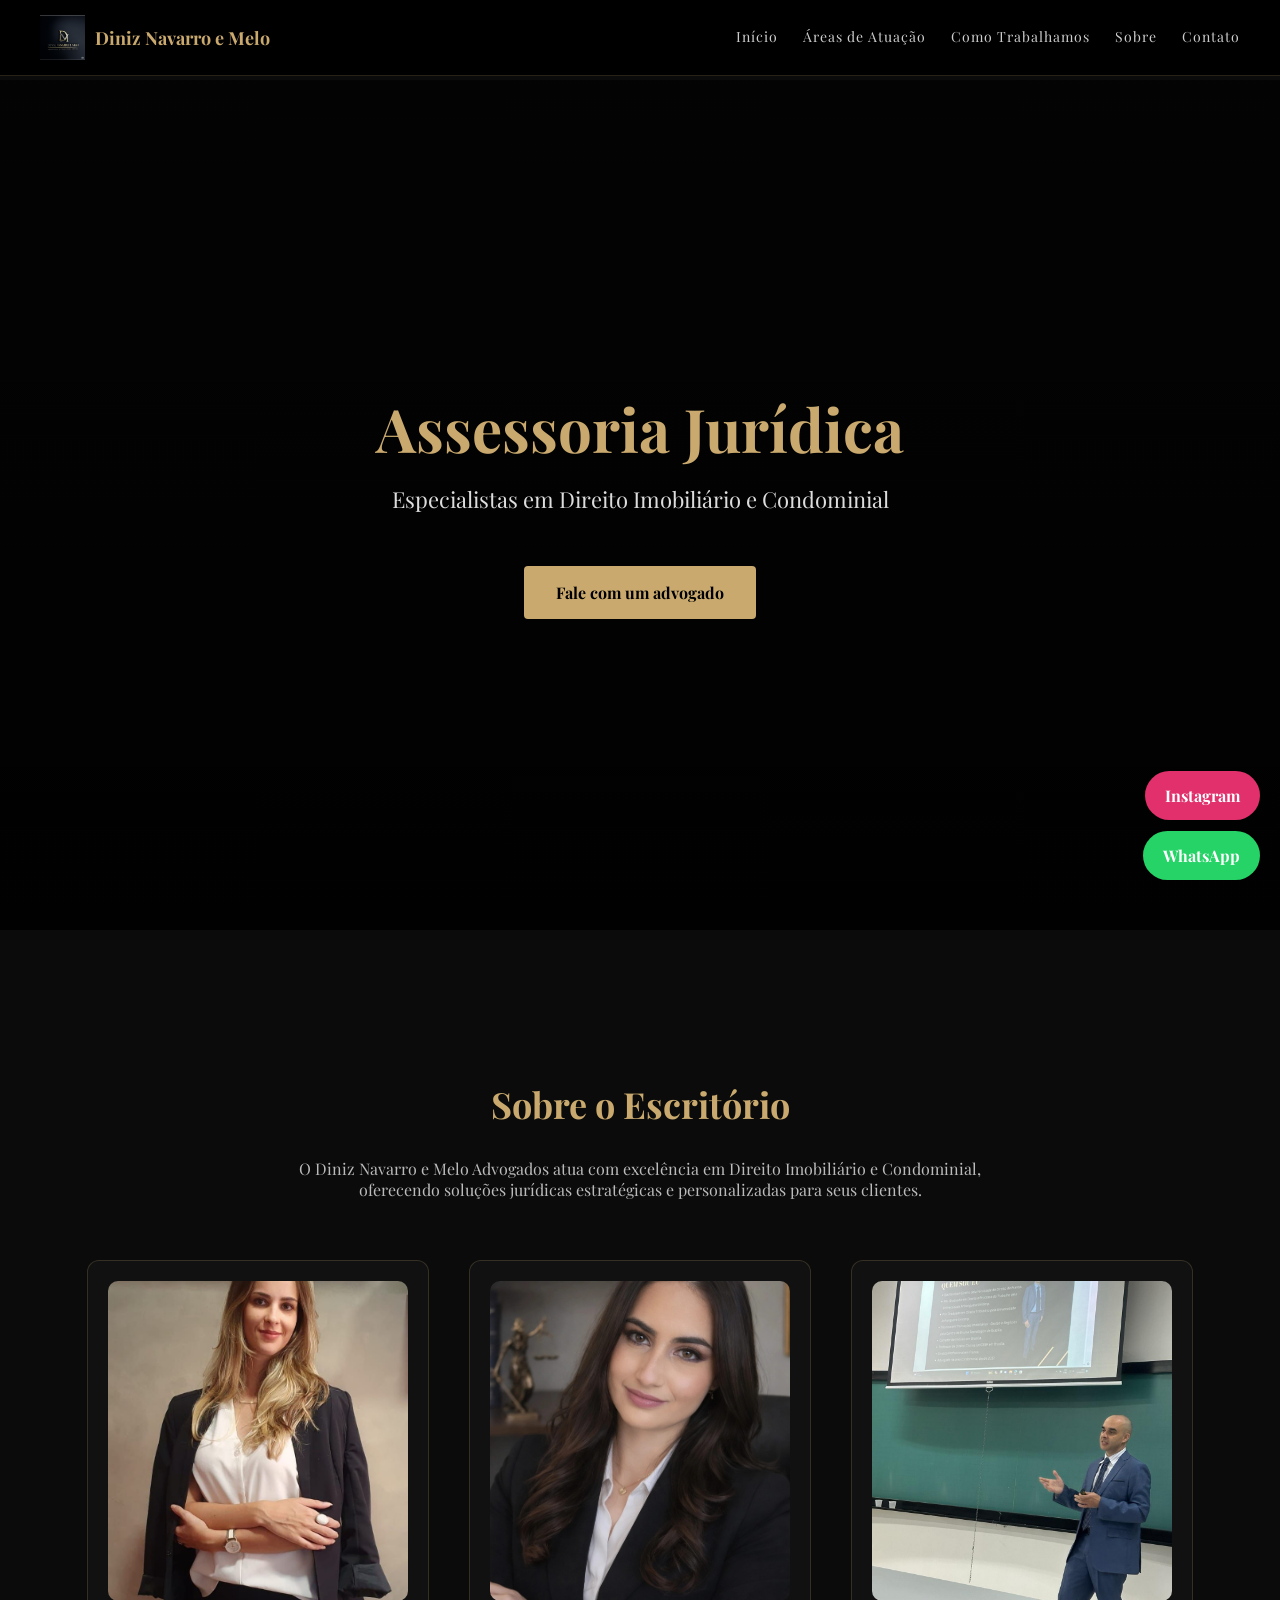
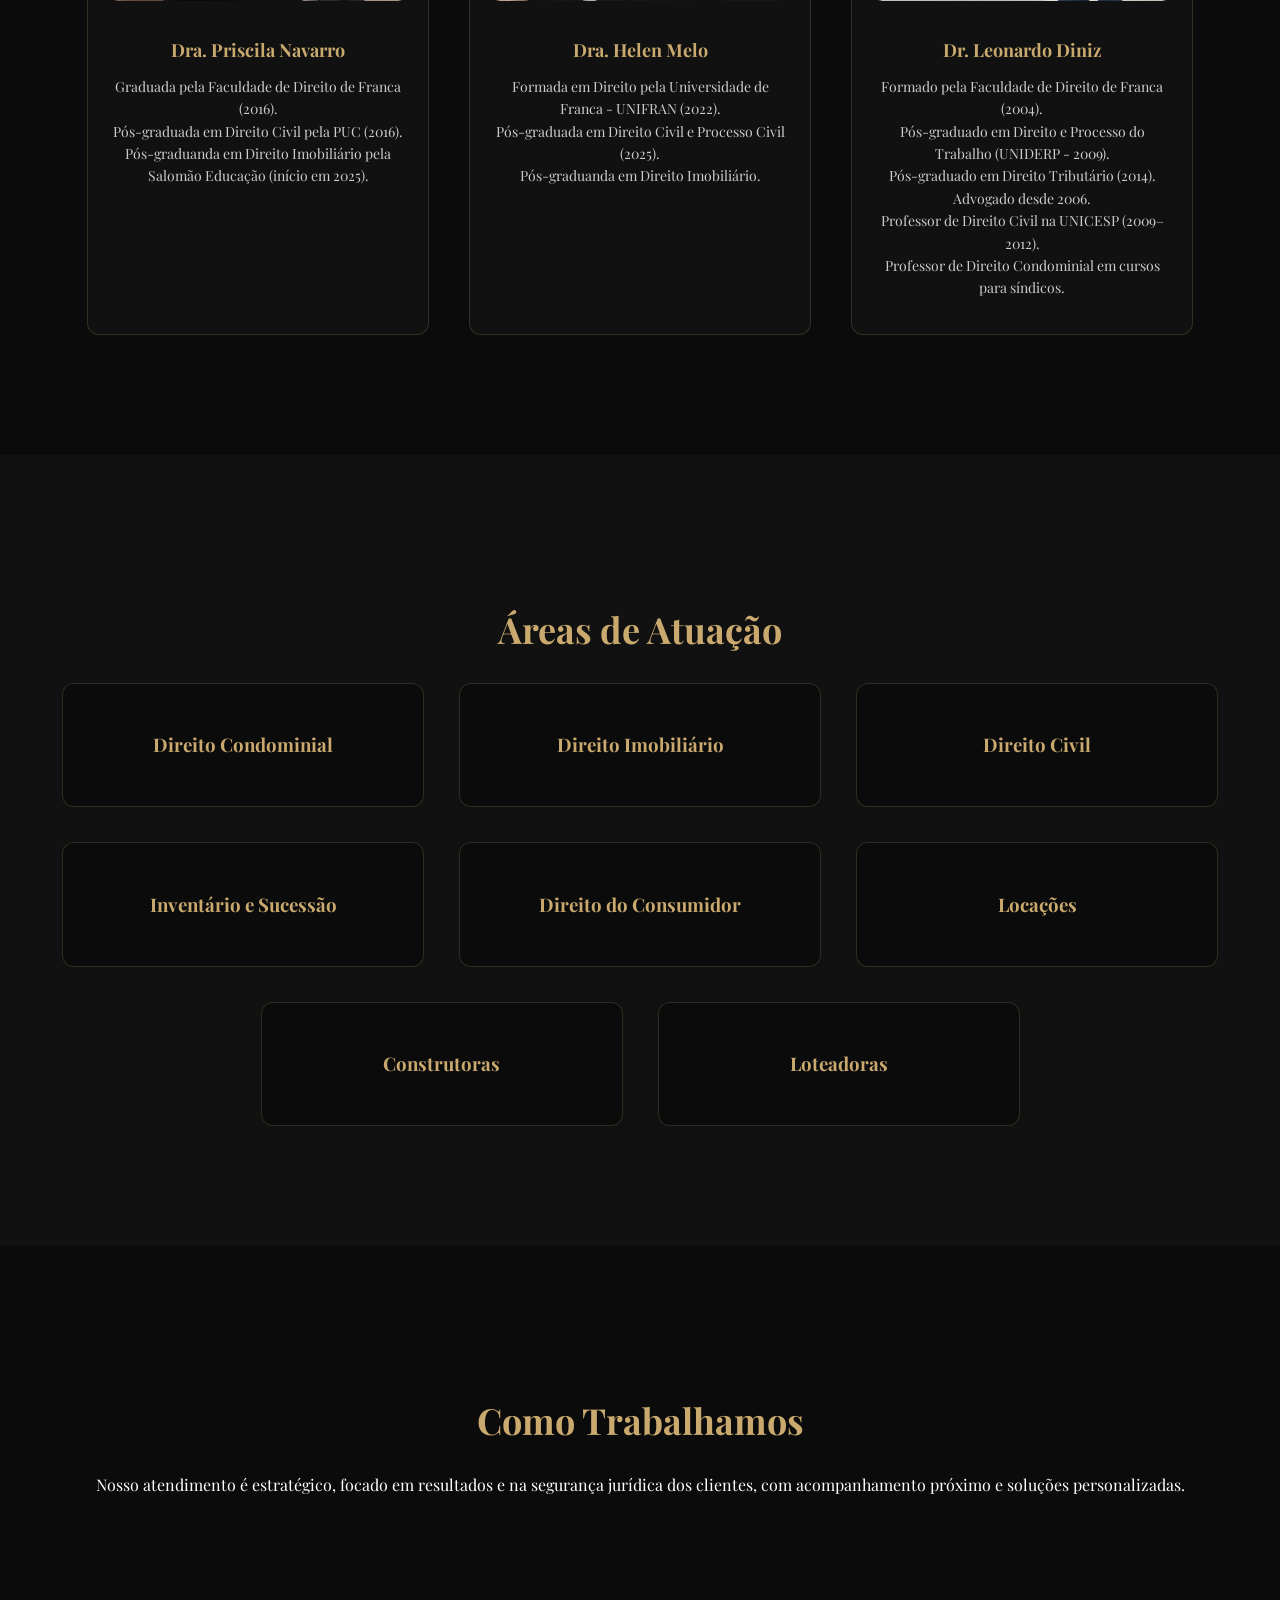
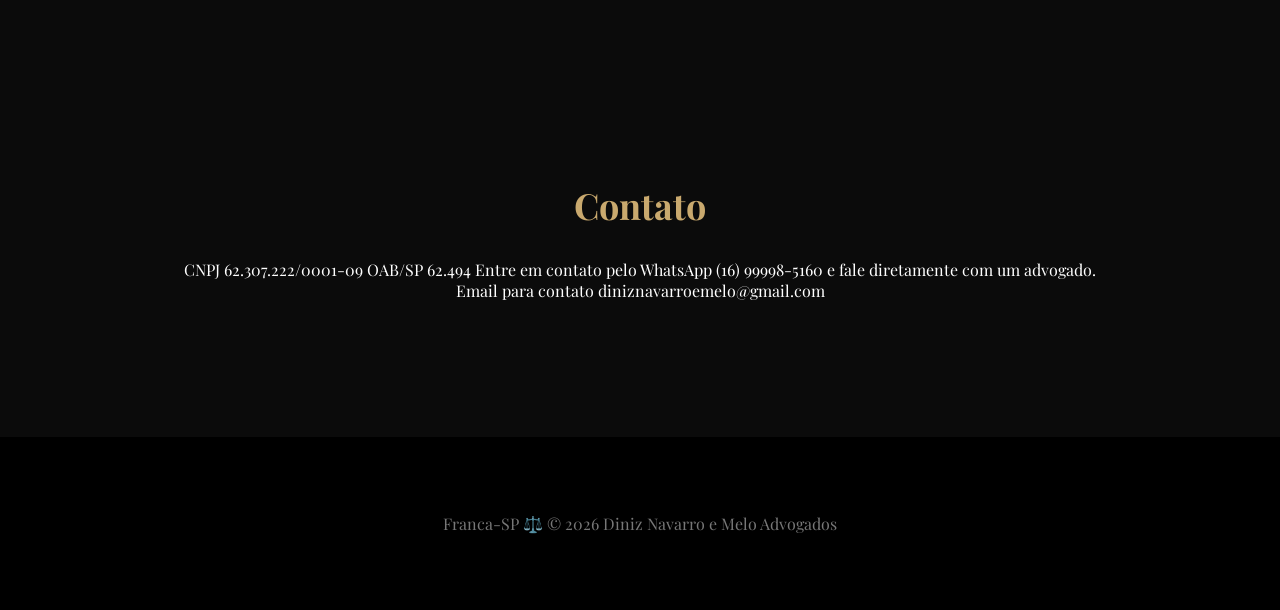
<file: index.html>
<!DOCTYPE html>
<html lang="pt-br">
<head>
<meta charset="UTF-8">
<meta name="viewport" content="width=device-width, initial-scale=1.0">

<title>Diniz Navarro e Melo Advogados</title>

<link href="https://fonts.googleapis.com/css2?family=Playfair+Display:wght@400;700&display=swap" rel="stylesheet">
<link rel="stylesheet" href="style.css">

</head>

<body>

<!-- HEADER -->
<header class="header">
  <div class="container">

    <div class="logo-area">
      <img src="logo.png" class="logo">
      <span>Diniz Navarro e Melo</span>
    </div>

    <nav class="menu">
      <a href="#inicio">Início</a>
      <a href="#atuacao">Áreas de Atuação</a>
      <a href="#como">Como Trabalhamos</a>
      <a href="#sobre">Sobre</a>
      <a href="#contato">Contato</a>
    </nav>

  </div>
</header>

<!-- HERO -->
<section class="hero" id="inicio">
  <div class="hero-content">
    <h1>Assessoria Jurídica</h1>
    <p>Especialistas em Direito Imobiliário e Condominial</p>
    <a href="https://wa.me/5516999985160" class="botao">Fale com um advogado</a>
  </div>
</section>

<!-- SOBRE -->
<section class="sobre" id="sobre">
  <h2>Sobre o Escritório</h2>

  <p class="intro">
    O Diniz Navarro e Melo Advogados atua com excelência em Direito Imobiliário e Condominial,
    oferecendo soluções jurídicas estratégicas e personalizadas para seus clientes.
  </p>

  <div class="equipe-sobre">

    <!-- ADVOGADO 1 -->
    <div class="advogado">
      <img src="foto1.jpg" alt="Dra. Priscila Navarro">
      <h3>Dra. Priscila Navarro</h3>
      <p>
        Graduada pela Faculdade de Direito de Franca (2016).<br>
        Pós-graduada em Direito Civil pela PUC (2016).<br>
        Pós-graduanda em Direito Imobiliário pela Salomão Educação (início em 2025).
      </p>
    </div>

    <!-- ADVOGADO 2 -->
    <div class="advogado">
      <img src="foto2.jpg" alt="Dra. Helen Melo">
      <h3>Dra. Helen Melo</h3>
      <p>
        Formada em Direito pela Universidade de Franca - UNIFRAN (2022).<br>
        Pós-graduada em Direito Civil e Processo Civil (2025).<br>
        Pós-graduanda em Direito Imobiliário.
      </p>
    </div>

    <!-- ADVOGADO 3 -->
    <div class="advogado">
      <img src="foto3.jpg" alt="Dr. Leonardo Diniz">
      <h3>Dr. Leonardo Diniz</h3>
      <p>
        Formado pela Faculdade de Direito de Franca (2004).<br>
        Pós-graduado em Direito e Processo do Trabalho (UNIDERP - 2009).<br>
        Pós-graduado em Direito Tributário (2014).<br>
        Advogado desde 2006.<br>
        Professor de Direito Civil na UNICESP (2009–2012).<br>
        Professor de Direito Condominial em cursos para síndicos.
      </p>
    </div>

  </div>
</section>

<!-- ÁREAS -->
<section class="atuacao" id="atuacao">
  <h2>Áreas de Atuação</h2>

  <div class="atuacao-grid">

    <div class="atuacao-box"><h3>Direito Condominial</h3></div>
    <div class="atuacao-box"><h3>Direito Imobiliário</h3></div>
    <div class="atuacao-box"><h3>Direito Civil</h3></div>
    <div class="atuacao-box"><h3>Inventário e Sucessão</h3></div>
    <div class="atuacao-box"><h3>Direito do Consumidor</h3></div>
    <div class="atuacao-box"><h3>Locações</h3></div>
    <div class="atuacao-box"><h3>Construtoras</h3></div>
    <div class="atuacao-box"><h3>Loteadoras</h3></div>

  </div>
</section>

<!-- COMO TRABALHAMOS -->
<section class="sobre" id="como">
  <h2>Como Trabalhamos</h2>
  <p>
    Nosso atendimento é estratégico, focado em resultados e na segurança jurídica dos clientes,
    com acompanhamento próximo e soluções personalizadas.
  </p>
</section>

<!-- CONTATO -->
<section class="sobre" id="contato">
  <h2>Contato</h2>
  <p>
    CNPJ 62.307.222/0001-09
    OAB/SP 62.494
    
    
                     Entre em contato pelo WhatsApp (16) 99998-5160 e fale diretamente com um advogado.<br>
    Email para contato diniznavarroemelo@gmail.com

  </p>
</section>

<!-- FOOTER -->
<footer>
  <p class="copy">
    Franca-SP
    ⚖️ © 2026 Diniz Navarro e Melo Advogados
  </p>
</footer>

<!-- WHATS -->
<a href="https://wa.me/5516999985160" class="whatsapp">WhatsApp</a>
<a href="https://www.instagram.com/diniznavarroemeloadv?igsh=bXU0MnRvZTF2ZjI2" target="_blank" class="instagram">
  Instagram
</a>

</body>
</html>
</file>
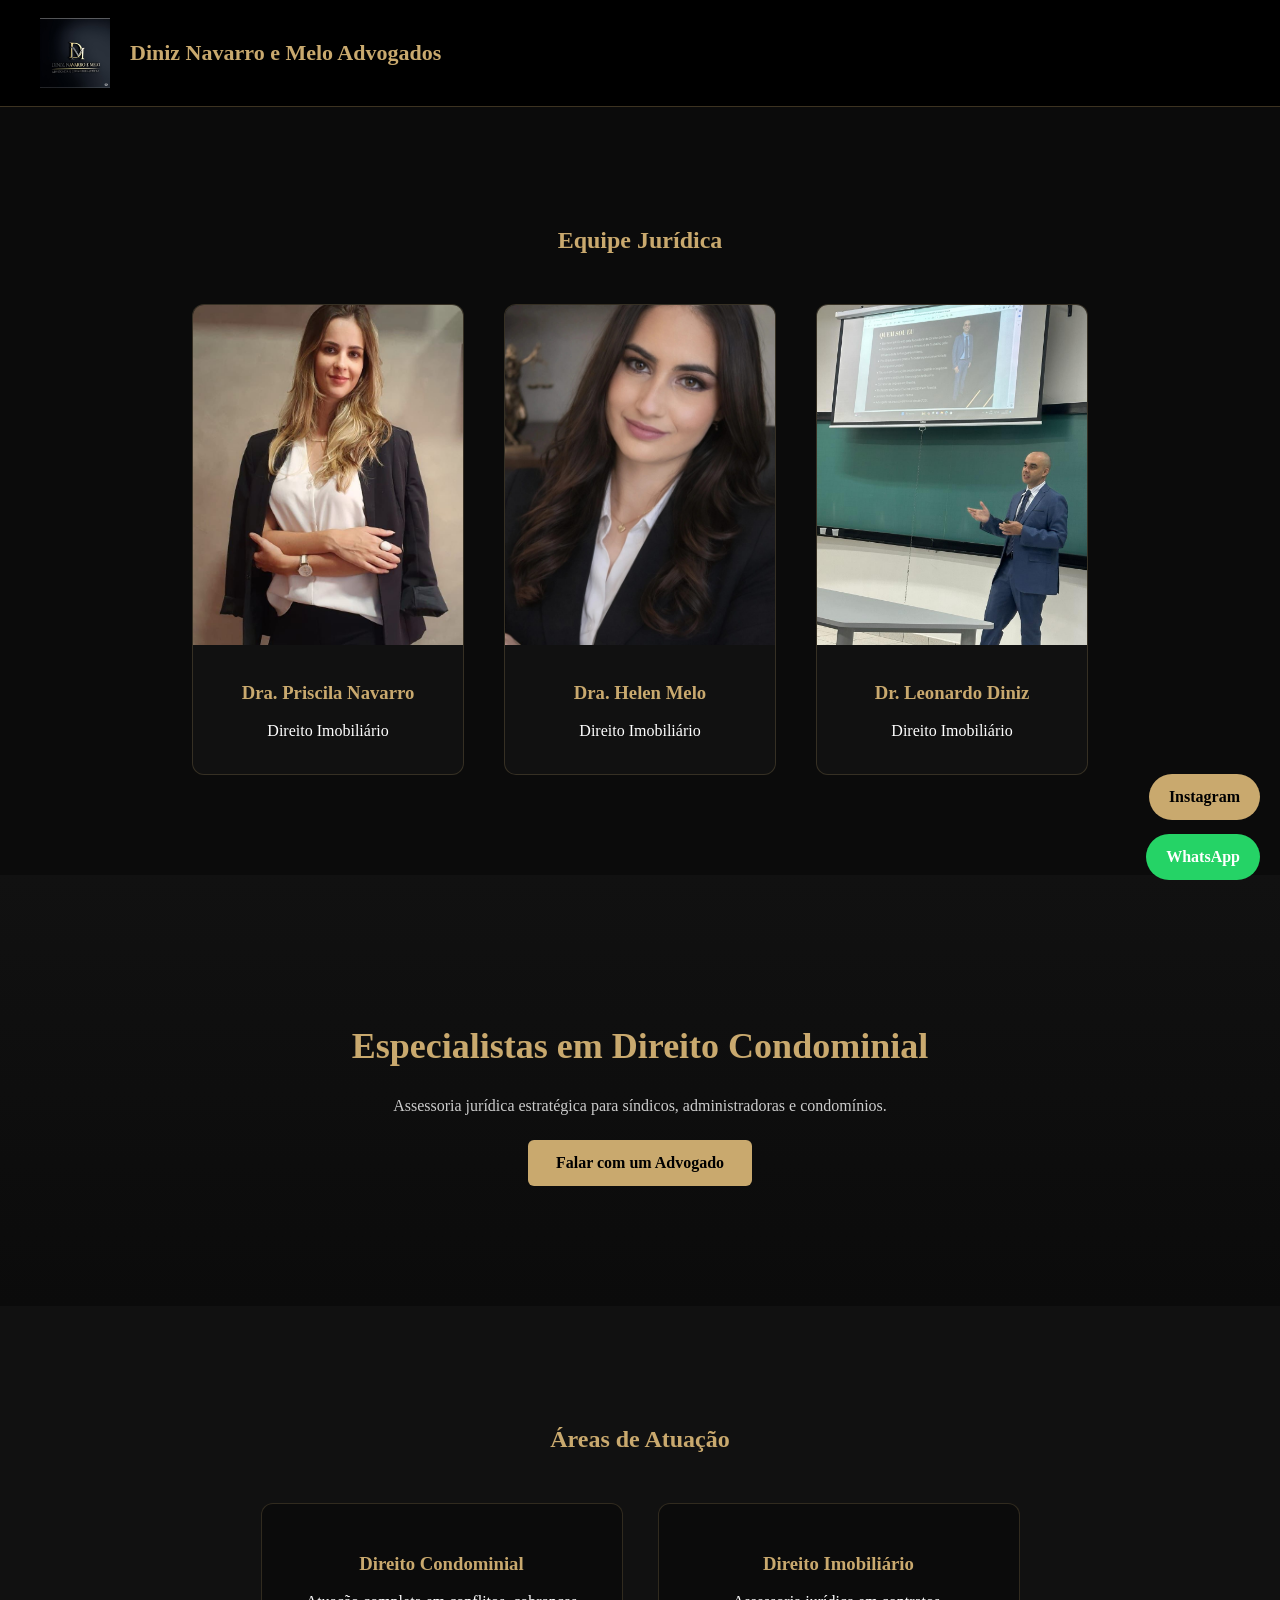
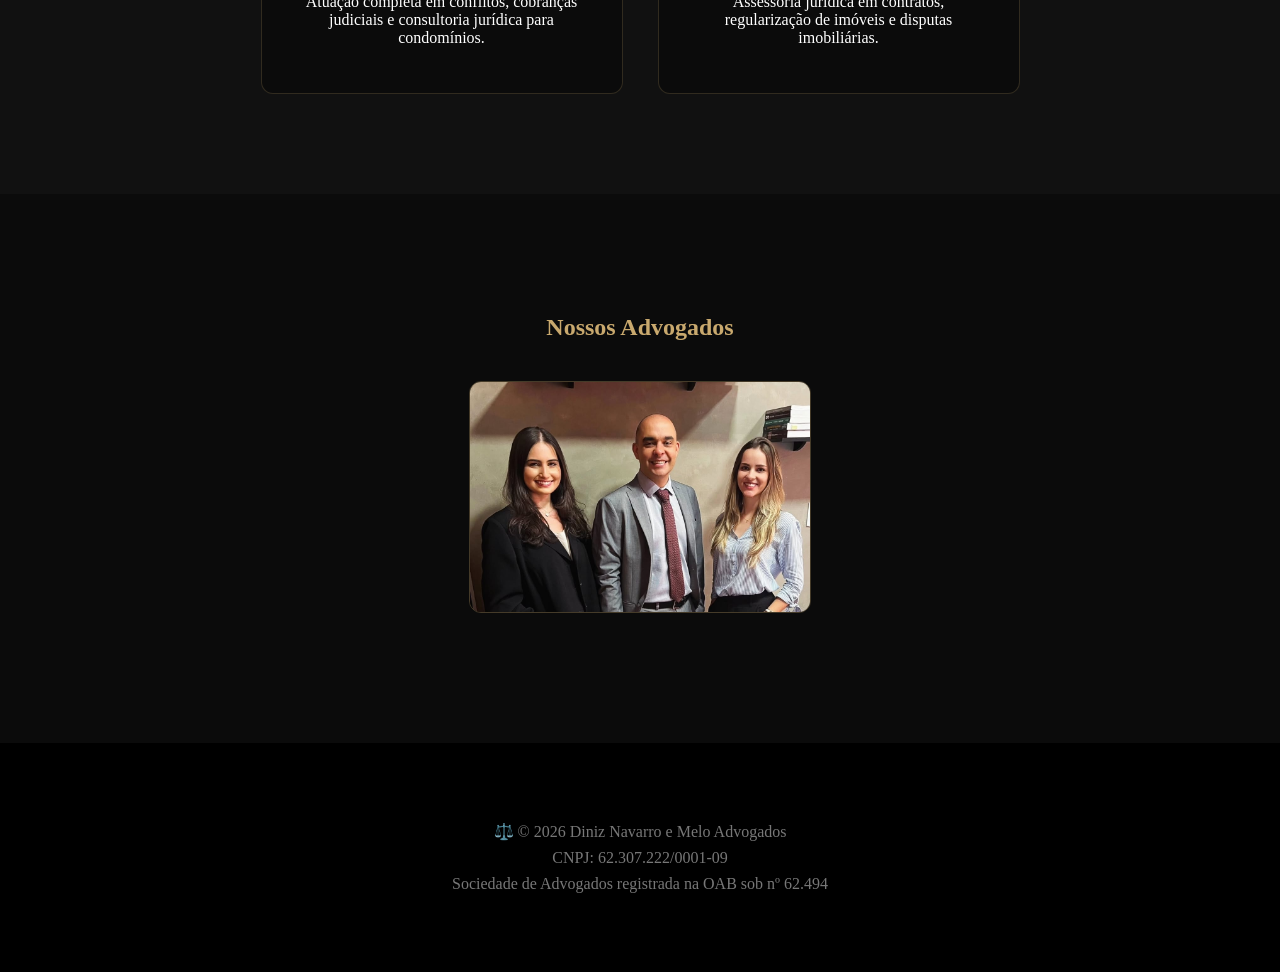
<file: portifolioby/index.html>
<!DOCTYPE html>

<html lang="pt-br">

<head>
<meta charset="UTF-8">
<meta name="viewport" content="width=device-width, initial-scale=1.0">

<title>Diniz Navarro e Melo Advogados</title>

<link rel="icon" type="image/x-icon" href="favicon2.ico">

<link rel="stylesheet" href="style.css">
</head>

<body>

<header>
<div class="topo">
<img src="logo.png" class="logo" alt="Logo Diniz Navarro e Melo Advogados">
<h1>Diniz Navarro e Melo Advogados</h1>
</div>
</header>

<section class="equipe">

<h2>Equipe Jurídica</h2>

<div class="advogados">

<a href="priscila.html" class="card">
<div class="img-box">
<img src="foto1.jpg" alt="Dra Priscila Navarro">
</div>
<div class="info">
<h3>Dra. Priscila Navarro</h3>
<p>Direito Imobiliário</p>
</div>
</a>

<a href="helen.html" class="card">
<div class="img-box">
<img src="foto2.jpg" alt="Dra Helen Melo">
</div>
<div class="info">
<h3>Dra. Helen Melo</h3>
<p>Direito Imobiliário</p>
</div>
</a>

<a href="leonardo.html" class="card">
<div class="img-box">
<img src="foto3.jpg" alt="Dr Leonardo Diniz">
</div>
<div class="info">
<h3>Dr. Leonardo Diniz</h3>
<p>Direito Imobiliário</p>
</div>
</a>

</div>
</section>

<section class="banner">
<h2>Especialistas em Direito Condominial</h2>

<p>
Assessoria jurídica estratégica para síndicos, administradoras e condomínios.
</p>

<a href="https://wa.me/5516999985160" class="botao">Falar com um Advogado</a>

</section>

<section class="atuacao">

<h2>Áreas de Atuação</h2>

<div class="atuacao-grid">

<div class="atuacao-box">
<h3>Direito Condominial</h3>
<p>
Atuação completa em conflitos, cobranças judiciais e consultoria jurídica para condomínios.
</p>
</div>

<div class="atuacao-box">
<h3>Direito Imobiliário</h3>
<p>
Assessoria jurídica em contratos, regularização de imóveis e disputas imobiliárias.
</p>
</div>

</div>
</section>

<section class="galeria">

<h2>Nossos Advogados</h2>

<div class="galeria-grid">
<img src="equipe2.jpg" alt="Equipe do escritório">
</div>

</section>

<footer>

<p class="copy">
⚖️ © 2026 Diniz Navarro e Melo Advogados<br>
CNPJ: 62.307.222/0001-09<br>
Sociedade de Advogados registrada na OAB sob nº 62.494
</p>

</footer>

<a href="https://wa.me/5516999985160" class="whatsapp" target="_blank">
WhatsApp
</a>

<a href="https://www.instagram.com/diniznavarroemeloadv?igsh=bXU0MnRvZTF2ZjI2" class="instagram" target="_blank">
Instagram
</a>

</body>
</html>
</file>
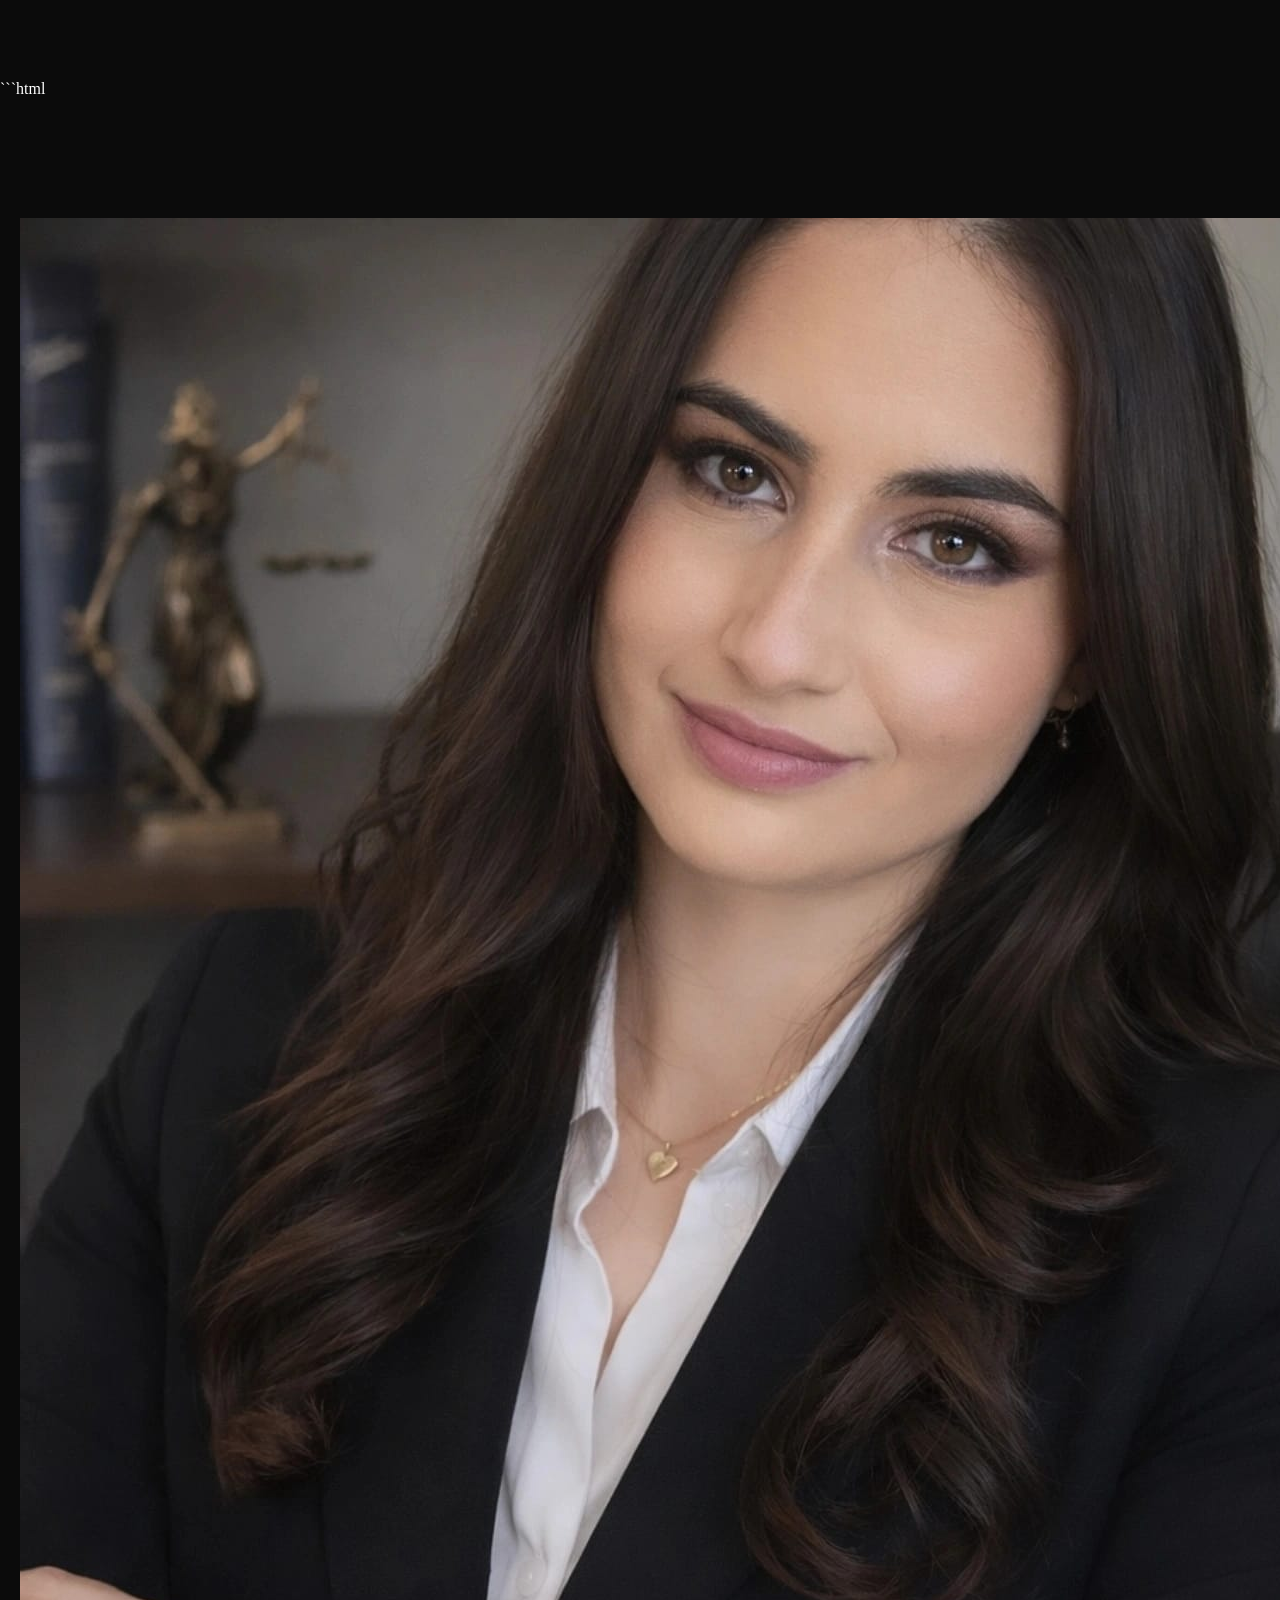
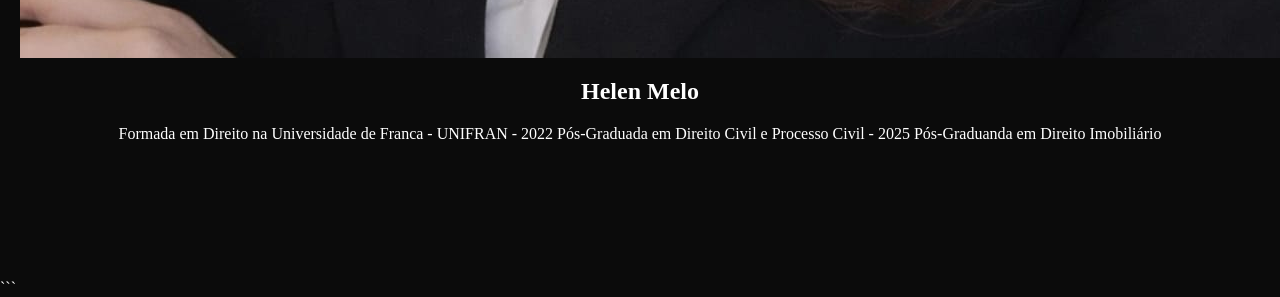
<file: helen.html>
```html
<!DOCTYPE html>
<html lang="pt-br">
<head>
<meta charset="UTF-8">
<meta name="viewport" content="width=device-width, initial-scale=1.0">

<title>Helen Melo</title>

<link rel="stylesheet" href="style.css">
</head>

<body>

<section class="perfil">
<img src="foto2.jpg">
<h1>Helen Melo</h1>

<p class="bio"> 
Formada em Direito na Universidade de Franca - UNIFRAN - 2022
Pós-Graduada em Direito Civil e Processo Civil - 2025
Pós-Graduanda em Direito Imobiliário
</p>
</section>

</body>
</html>
```
</file>
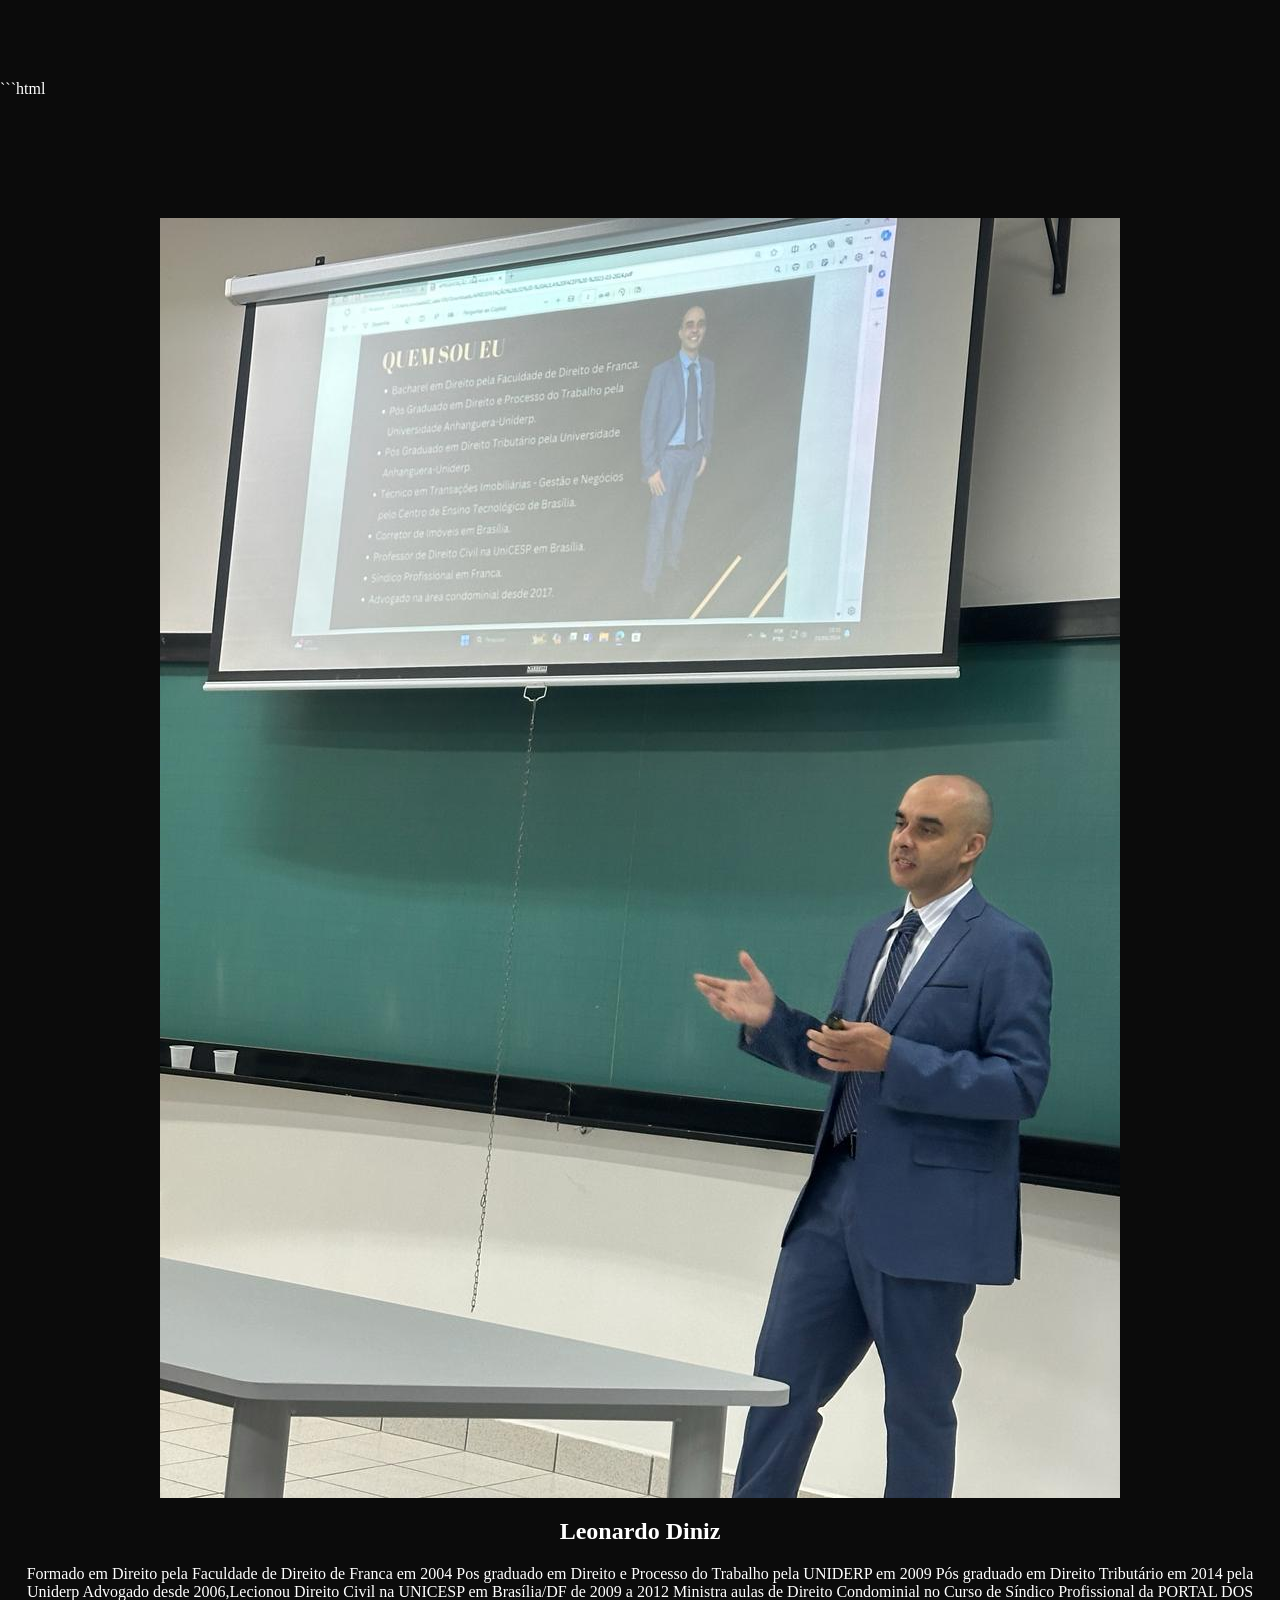
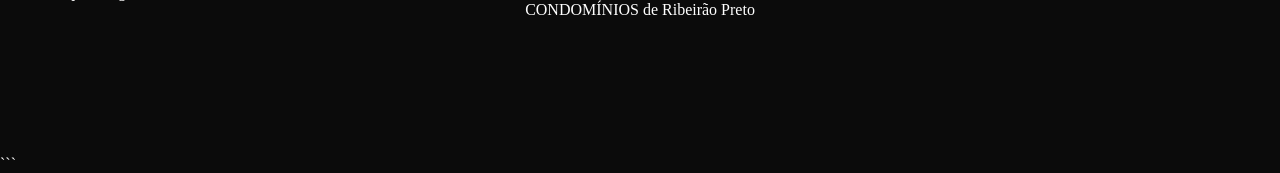
<file: leonardo.html>
```html
<!DOCTYPE html>
<html lang="pt-br">
<head>
<meta charset="UTF-8">
<meta name="viewport" content="width=device-width, initial-scale=1.0">

<title>Leonardo Diniz</title>

<link rel="stylesheet" href="style.css">
</head>

<body>

<section class="perfil">
<img src="foto3.jpg">
<h1>Leonardo Diniz</h1>

<p class="bio">
Formado em Direito pela Faculdade de Direito de Franca em 2004
Pos graduado em Direito e Processo do Trabalho pela UNIDERP em 2009
Pós graduado em Direito Tributário em 2014 pela Uniderp
Advogado desde 2006,Lecionou Direito Civil na UNICESP em Brasília/DF de 2009 a 2012
Ministra aulas de Direito Condominial no Curso de Síndico Profissional da PORTAL DOS CONDOMÍNIOS de Ribeirão Preto
</p>
</section>

</body>
</html>
```
</file>
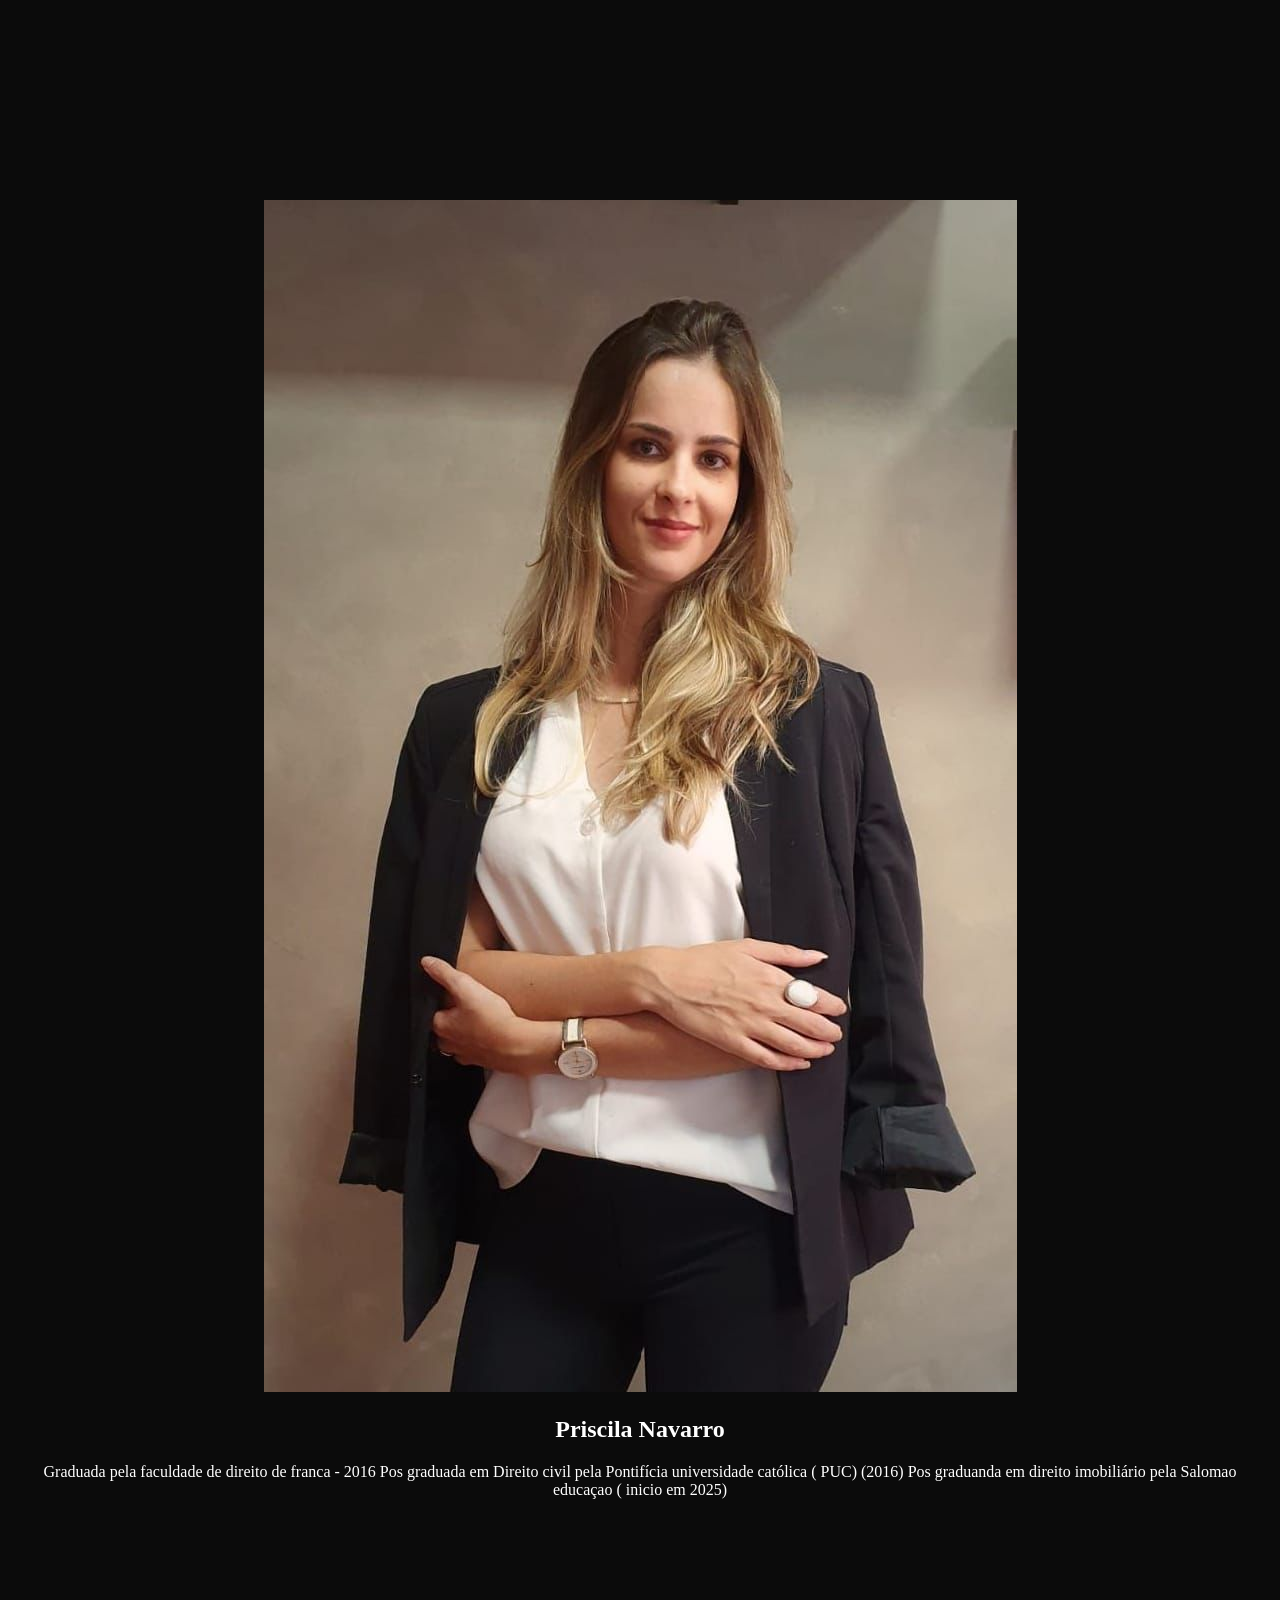
<file: priscila.html>
<!DOCTYPE html>
<html lang="pt-br">
<head>
<meta charset="UTF-8">
<meta name="viewport" content="width=device-width, initial-scale=1.0">

<title>Priscila Navarro</title>

<link rel="stylesheet" href="style.css">
</head>

<body>

<section class="perfil">
<img src="foto1.jpg">
<h1>Priscila Navarro</h1>

<p class="bio">
Graduada pela faculdade de direito de franca - 2016
Pos graduada em
Direito civil pela Pontifícia universidade católica ( PUC) (2016)
Pos graduanda em direito imobiliário pela Salomao educaçao ( inicio em 2025)
</p>
</section>

</body>
</html>
</file>
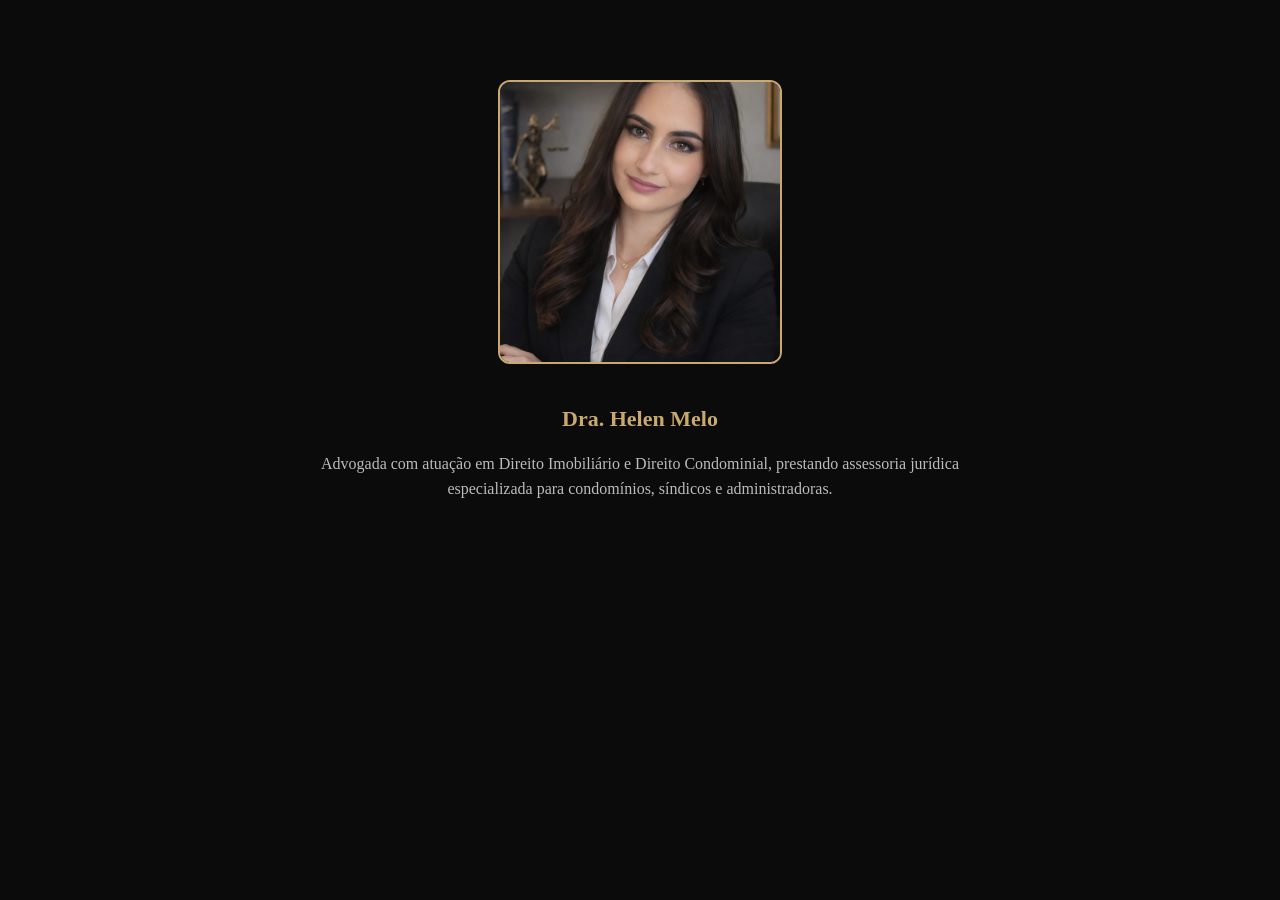
<file: portifolioby/helen.html>
<!DOCTYPE html>
<html lang="pt-br">

<head>
  <link rel="icon" type="image/png" href="favicon2.ico">

<meta charset="UTF-8">
<meta name="viewport" content="width=device-width, initial-scale=1.0">

<title>Dra. Helen Melo</title>

<link rel="stylesheet" href="style.css">

<style>

.perfil{
text-align:center;
padding:80px 20px;
}

.perfil img{
width:280px;
border-radius:12px;
margin-bottom:20px;
border:2px solid #c9a96e;
}

.perfil h1{
color:#c9a96e;
}

.bio{
max-width:700px;
margin:auto;
color:#bbb;
line-height:1.6;
}

.artigos{
padding:80px 20px;
text-align:center;
background:#111;
}

.artigos h2{
color:#c9a96e;
margin-bottom:40px;
}

.lista-artigos{
display:flex;
flex-direction:column;
gap:20px;
max-width:600px;
margin:auto;
}

.artigo-btn{

display:block;
padding:18px;

background:#0b0b0b;

border:1px solid rgba(201,169,110,0.4);

border-radius:10px;

color:white;

text-decoration:none;

font-size:18px;

transition:0.3s;

}

.artigo-btn:hover{

background:#c9a96e;
color:black;

transform:translateY(-3px);

}

</style>

</head>

<body>



<section class="perfil">

<img src="foto2.jpg" alt="Dra Helen Melo">

<h1>Dra. Helen Melo</h1>

<p class="bio">

Advogada com atuação em Direito Imobiliário e Direito Condominial,
prestando assessoria jurídica especializada para condomínios,
síndicos e administradoras.

</p>

</section>



</body>
</html>
</file>
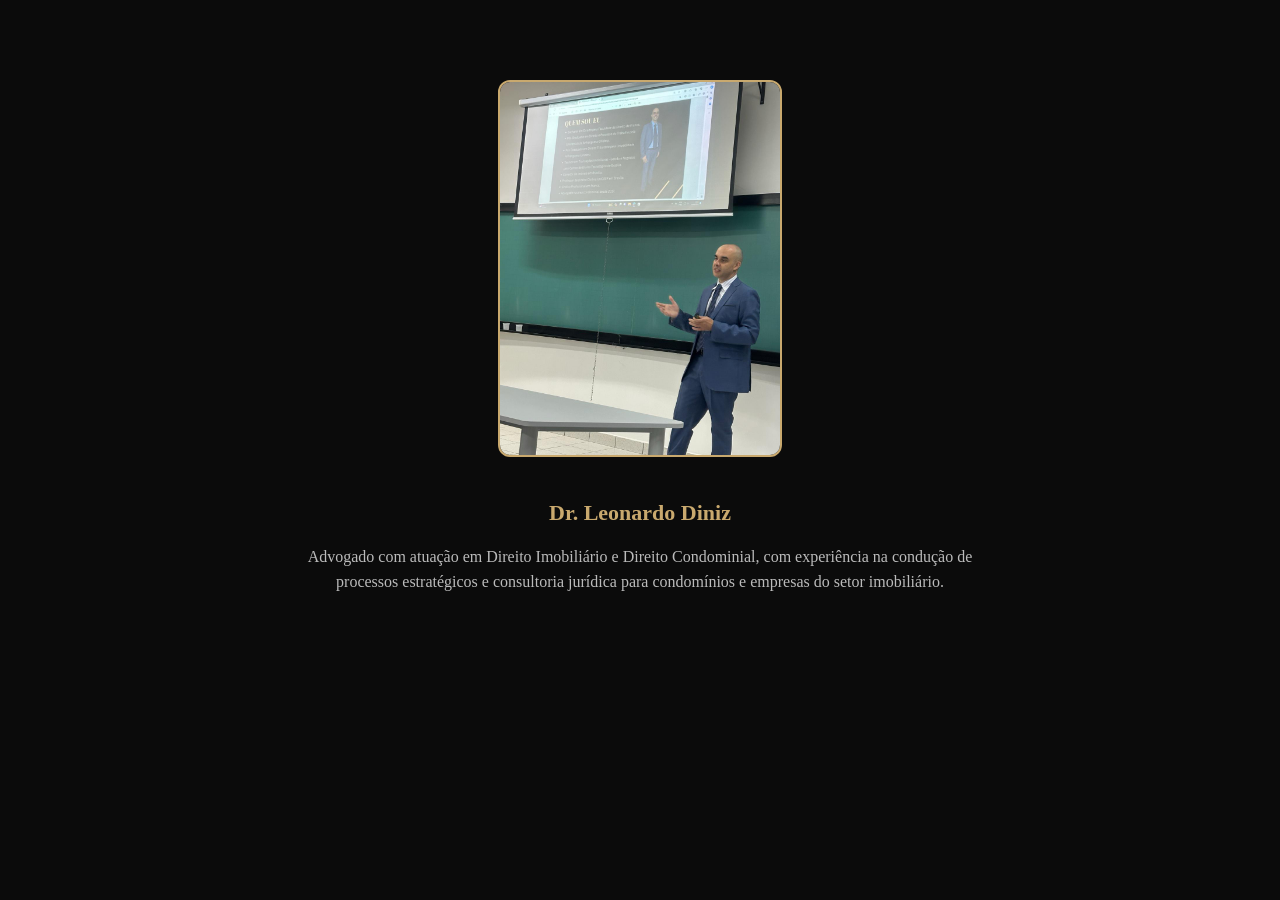
<file: portifolioby/leonardo.html>
<!DOCTYPE html>
<html lang="pt-br">

<head>

<meta charset="UTF-8">
<meta name="viewport" content="width=device-width, initial-scale=1.0">

<title>Dr. Leonardo Diniz</title>

<link rel="stylesheet" href="style.css">

<style>

.perfil{
text-align:center;
padding:80px 20px;
}

.perfil img{
width:280px;
border-radius:12px;
margin-bottom:20px;
border:2px solid #c9a96e;
}

.perfil h1{
color:#c9a96e;
}

.bio{
max-width:700px;
margin:auto;
color:#bbb;
line-height:1.6;
}

.artigos{
padding:80px 20px;
text-align:center;
background:#111;
}

.artigos h2{
color:#c9a96e;
margin-bottom:40px;
}

.lista-artigos{
display:flex;
flex-direction:column;
gap:20px;
max-width:600px;
margin:auto;
}

.artigo-btn{

display:block;
padding:18px;

background:#0b0b0b;

border:1px solid rgba(201,169,110,0.4);

border-radius:10px;

color:white;

text-decoration:none;

font-size:18px;

transition:0.3s;

}

.artigo-btn:hover{

background:#c9a96e;
color:black;

transform:translateY(-3px);

}

</style>

</head>

<body>



<section class="perfil">

<img src="foto3.jpg" alt="Dr Leonardo Diniz">

<h1>Dr. Leonardo Diniz</h1>

<p class="bio">

Advogado com atuação em Direito Imobiliário e Direito Condominial,
com experiência na condução de processos estratégicos e consultoria
jurídica para condomínios e empresas do setor imobiliário.

</p>

</section>


</body>
</html>
</file>
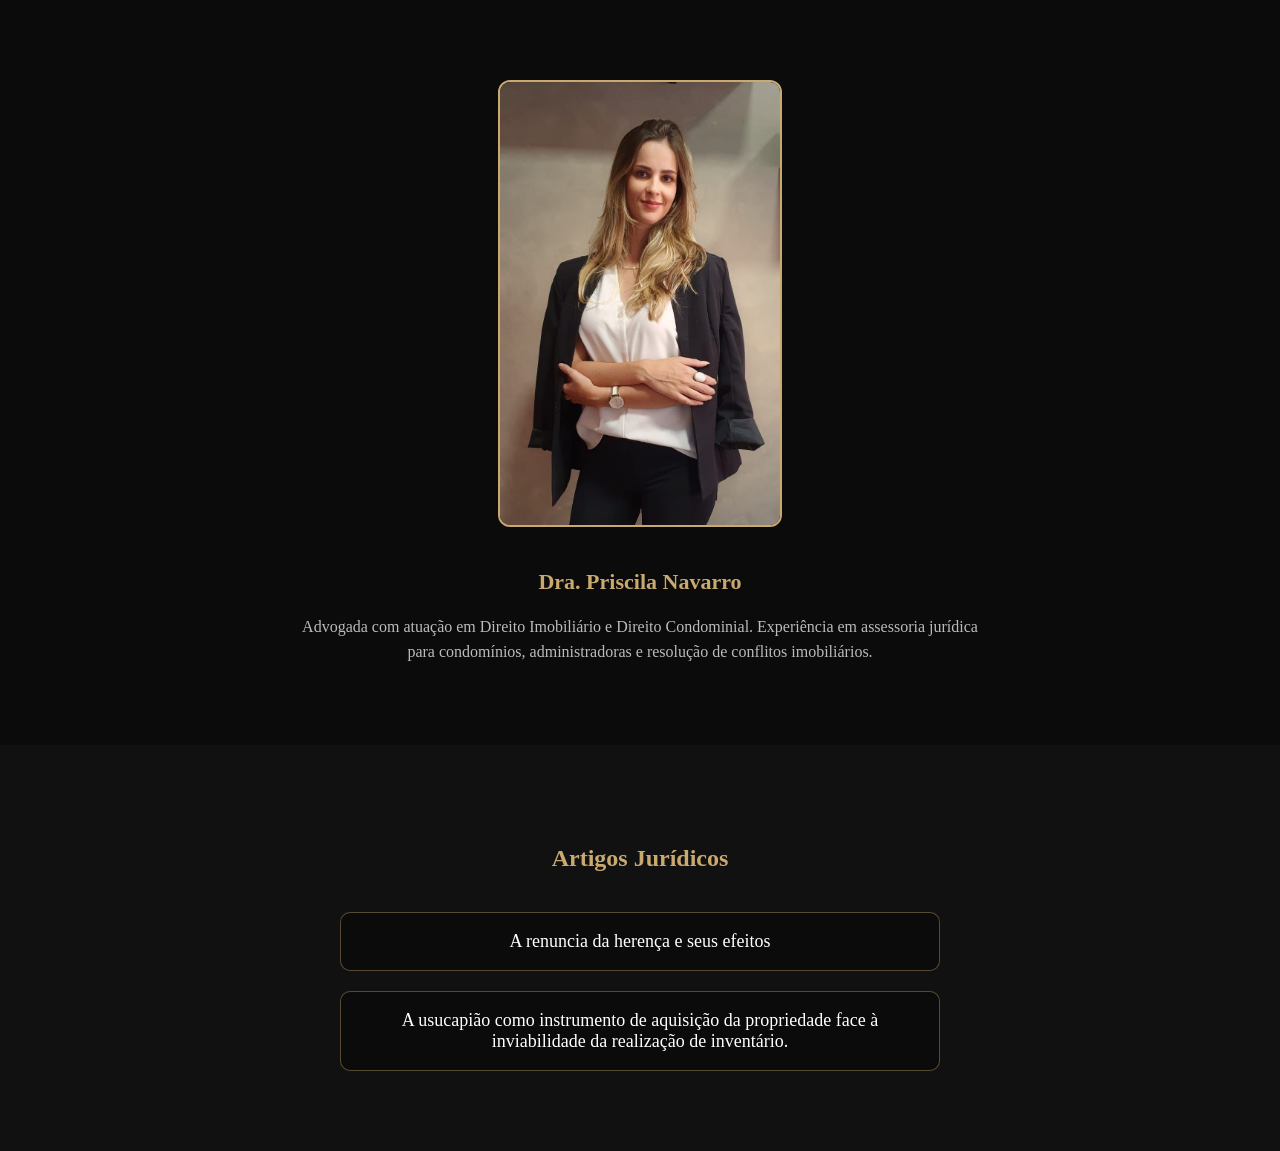
<file: portifolioby/priscila.html>
<!DOCTYPE html>
<html lang="pt-br">

<head>

<meta charset="UTF-8">
<meta name="viewport" content="width=device-width, initial-scale=1.0">

<title>Dra. Priscila Navarro</title>

<link rel="stylesheet" href="style.css">

<style>

/* PÁGINA ADVOGADO */

.perfil{
text-align:center;
padding:80px 20px;
}

.perfil img{
width:280px;
border-radius:12px;
margin-bottom:20px;
border:2px solid #c9a96e;
}

.perfil h1{
color:#c9a96e;
}

.bio{
max-width:700px;
margin:auto;
color:#bbb;
line-height:1.6;
}


/* ARTIGOS */

.artigos{
padding:80px 20px;
text-align:center;
background:#111;
}

.artigos h2{
color:#c9a96e;
margin-bottom:40px;
}

.lista-artigos{
display:flex;
flex-direction:column;
gap:20px;
max-width:600px;
margin:auto;
}

.artigo-btn{

display:block;
padding:18px;
background:#0b0b0b;
border:1px solid rgba(201,169,110,0.4);
border-radius:10px;

color:white;
text-decoration:none;

font-size:18px;

transition:0.3s;

}

.artigo-btn:hover{

background:#c9a96e;
color:black;

transform:translateY(-3px);

}

</style>

</head>

<body>



<section class="perfil">

<img src="foto1.jpg" alt="Dra Priscila Navarro">

<h1>Dra. Priscila Navarro</h1>

<p class="bio">

Advogada com atuação em Direito Imobiliário e Direito Condominial.
Experiência em assessoria jurídica para condomínios, administradoras
e resolução de conflitos imobiliários.

</p>

</section>



<section class="artigos">

<h2>Artigos Jurídicos</h2>

<div class="lista-artigos">

<a href="artigo1.pdf" class="artigo-btn">
A renuncia da herença e seus efeitos
</a>

<a href="artigo2.pdf" class="artigo-btn">
A usucapião como instrumento de aquisição da propriedade face à inviabilidade da
realização de inventário.
</a>


</div>

</section>



</body>
</html>
</file>
<file: style.css>
body{
margin:0;
font-family:'Playfair Display', serif;
background:#0b0b0b;
color:white;
padding-top:80px;
}

/* HEADER */
.header{
position:fixed;
top:0;
width:100%;
background:rgba(0,0,0,0.95);
backdrop-filter: blur(6px);
border-bottom:1px solid rgba(201,169,110,0.2);
z-index:1000;
}

.container{
max-width:1200px;
margin:auto;
display:flex;
align-items:center;
justify-content:space-between;
padding:15px 20px;
}

.logo-area{
display:flex;
align-items:center;
gap:10px;
}

.logo{
width:45px;
}

.logo-area span{
color:#c9a96e;
font-size:18px;
font-weight:bold;
}

/* MENU */
.menu{
display:flex;
gap:25px;
}

.menu a{
color:#ccc;
text-decoration:none;
font-size:14px;
letter-spacing:1px;
transition:0.3s;
}

.menu a:hover{
color:#c9a96e;
}

.menu a::after{
content:'';
display:block;
height:2px;
background:#c9a96e;
width:0%;
transition:0.3s;
}

.menu a:hover::after{
width:100%;
}

/* HERO */
.hero{
height:90vh;
background:
linear-gradient(rgba(0,0,0,0.7), rgba(0,0,0,0.9)),
url('https://images.unsplash.com/photo-1589829545856-d10d557cf95f');
background-size:cover;
background-position:center;
display:flex;
align-items:center;
justify-content:center;
text-align:center;
padding:20px;
}

.hero h1{
font-size:60px;
color:#c9a96e;
max-width:900px;
margin:auto;
line-height:1.2;
}

.hero p{
font-size:22px;
color:#ddd;
margin-top:20px;
}

/* BOTÃO */
.botao{
display:inline-block;
margin-top:30px;
padding:16px 32px;
background:#c9a96e;
color:black;
text-decoration:none;
border-radius:4px;
font-weight:bold;
transition:0.3s;
}

.botao:hover{
background:#e0bf86;
transform:scale(1.05);
}

/* SEÇÕES */
section{
padding:120px 20px;
text-align:center;
}

h2{
color:#c9a96e;
font-size:36px;
margin-bottom:30px;
}

/* INTRO */
.intro{
max-width:700px;
margin:auto;
color:#bbb;
margin-bottom:60px;
}

/* ===== EQUIPE (ADVOGADOS) ===== */
.equipe-sobre{
display:flex;
justify-content:center;
gap:40px;
flex-wrap:wrap;
margin-top:40px;
}

.advogado{
width:300px;
background:#111;
padding:20px;
border-radius:12px;
border:1px solid rgba(201,169,110,0.2);
transition:0.3s;
}

.advogado:hover{
transform:translateY(-8px);
box-shadow:0 10px 30px rgba(0,0,0,0.5);
}

.advogado img{
width:100%;
height:320px;
object-fit:cover;
border-radius:10px;
margin-bottom:15px;
}

.advogado h3{
color:#c9a96e;
margin-bottom:10px;
font-size:18px;
}

.advogado p{
color:#ccc;
font-size:14px;
line-height:1.6;
}

/* ATUAÇÃO */
.atuacao{
background:#111;
}

.atuacao-grid{
display:flex;
justify-content:center;
gap:35px;
flex-wrap:wrap;
}

.atuacao-box{
width:300px;
padding:30px;
border:1px solid rgba(201,169,110,0.2);
border-radius:12px;
background:#0b0b0b;
}

.atuacao-box h3{
color:#c9a96e;
}

/* FOOTER */
footer{
background:black;
padding:60px 20px;
text-align:center;
}

.copy{
color:#777;
}

/* WHATS */
.whatsapp{
position:fixed;
bottom:20px;
right:20px;
background:#25D366;
padding:14px 20px;
border-radius:30px;
color:white;
text-decoration:none;
font-weight:bold;
}

/* RESPONSIVO */
@media(max-width:768px){

.menu{
flex-direction:column;
gap:10px;
}

.hero h1{
font-size:32px;
}

.advogado{
width:90%;
}

}
.instagram{
position:fixed;
bottom:80px; /* fica acima do WhatsApp */
right:20px;
background:#E1306C;
padding:14px 20px;
border-radius:30px;
color:white;
text-decoration:none;
font-weight:bold;
transition:0.3s;
}

.instagram:hover{
background:#ff4d88;
transform:scale(1.05);
}
</file>
<file: portifolioby/style.css>
body{
margin:0;
font-family:Georgia, serif;
background:#0b0b0b;
color:white;
}


/* TOPO */

.topo{
display:flex;
align-items:center;
padding:18px 40px;
background:black;
border-bottom:1px solid rgba(201,169,110,0.3);
}

.logo{
width:70px;
margin-right:20px;
}

h1{
color:#c9a96e;
font-size:22px;
}



/* EQUIPE */

.equipe{
padding:100px 20px;
text-align:center;
}

.equipe h2{
color:#c9a96e;
margin-bottom:50px;
}

.advogados{
display:flex;
justify-content:center;
gap:40px;
flex-wrap:wrap;
}

.card{
width:270px;
border-radius:12px;
overflow:hidden;
background:#111;
border:1px solid rgba(201,169,110,0.2);
transition:0.3s;
text-decoration:none;
color:white;
}

.card:hover{
transform:translateY(-10px);
border:1px solid #c9a96e;
}

.img-box{
height:340px;
}

.img-box img{
width:100%;
height:100%;
object-fit:cover;
}

.info{
padding:18px;
}

.info h3{
color:#c9a96e;
}



/* BANNER */

.banner{
text-align:center;
padding:120px 20px;
background:linear-gradient(180deg,#111,#0b0b0b);
}

.banner h2{
color:#c9a96e;
font-size:36px;
}

.banner p{
color:#ccc;
max-width:600px;
margin:auto;
margin-top:10px;
}



/* BOTÃO */

.botao{
display:inline-block;
margin-top:25px;
padding:14px 28px;
background:#c9a96e;
color:black;
text-decoration:none;
border-radius:6px;
font-weight:bold;
transition:0.3s;
}

.botao:hover{
background:#e0bf86;
}



/* ÁREA DE ATUAÇÃO */

.atuacao{
padding:100px 20px;
text-align:center;
background:#111;
}

.atuacao h2{
color:#c9a96e;
margin-bottom:50px;
}

.atuacao-grid{
display:flex;
justify-content:center;
gap:35px;
flex-wrap:wrap;
}

.atuacao-box{
width:300px;
padding:30px;
border:1px solid rgba(201,169,110,0.2);
border-radius:12px;
background:#0b0b0b;
}

.atuacao-box h3{
color:#c9a96e;
}



/* GALERIA */

.galeria{
text-align:center;
padding:100px 20px;
}

.galeria h2{
color:#c9a96e;
margin-bottom:40px;
}

.galeria-grid{
display:flex;
justify-content:center;
gap:25px;
flex-wrap:wrap;
margin-bottom:30px;
}

.galeria-grid img{
width:340px;
height:230px;
object-fit:cover;
border-radius:12px;
border:1px solid rgba(201,169,110,0.3);
}



/* FOOTER */

footer{
background:black;
padding:60px 20px;
text-align:center;
}

.copy{
color:#777;
line-height:1.6;
}



/* BOTÕES FLUTUANTES */

.whatsapp{
position:fixed;
bottom:20px;
right:20px;
background:#25D366;
padding:14px 20px;
border-radius:30px;
color:white;
text-decoration:none;
font-weight:bold;
}

.instagram{
position:fixed;
bottom:80px;
right:20px;
background:#c9a96e;
padding:14px 20px;
border-radius:30px;
color:black;
text-decoration:none;
font-weight:bold;
}



/* RESPONSIVO */

@media(max-width:768px){

.banner h2{
font-size:28px;
}

.topo{
flex-direction:column;
text-align:center;
}

.logo{
margin-bottom:10px;
}

}
</file>
